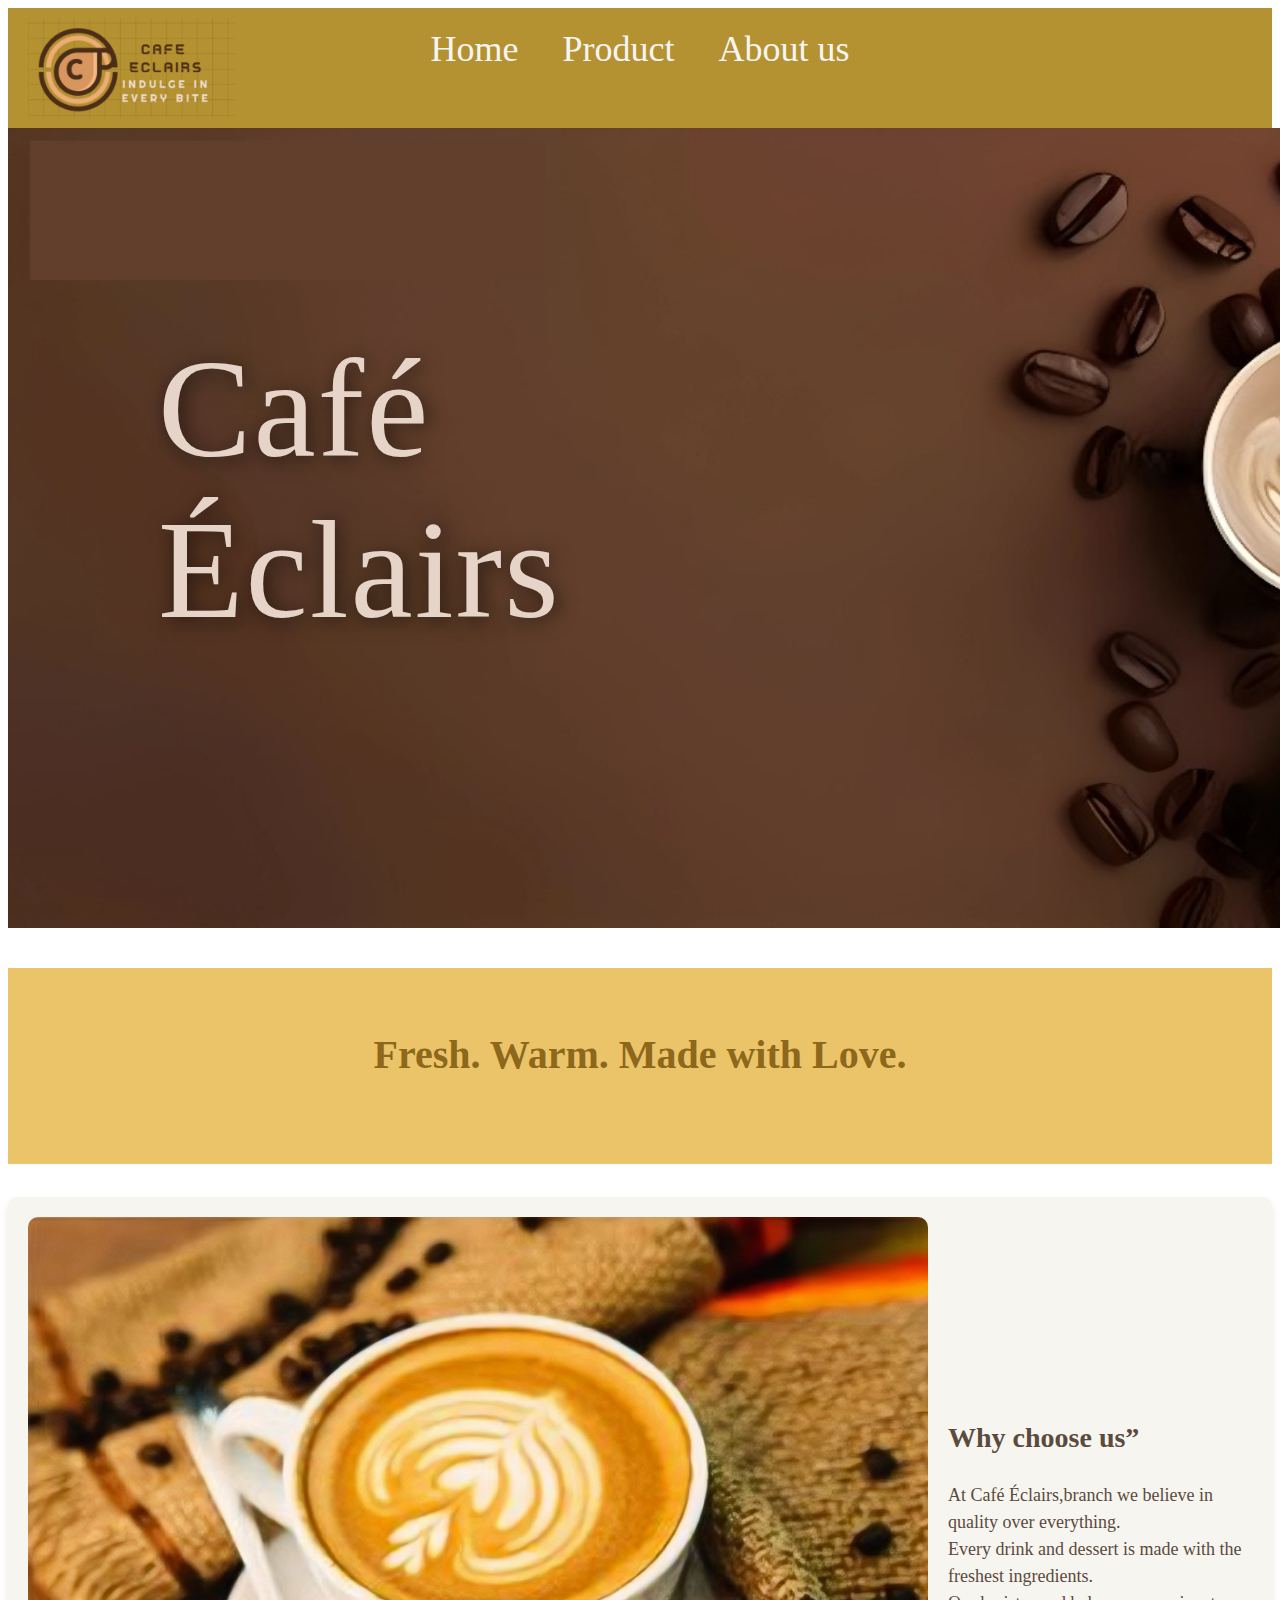
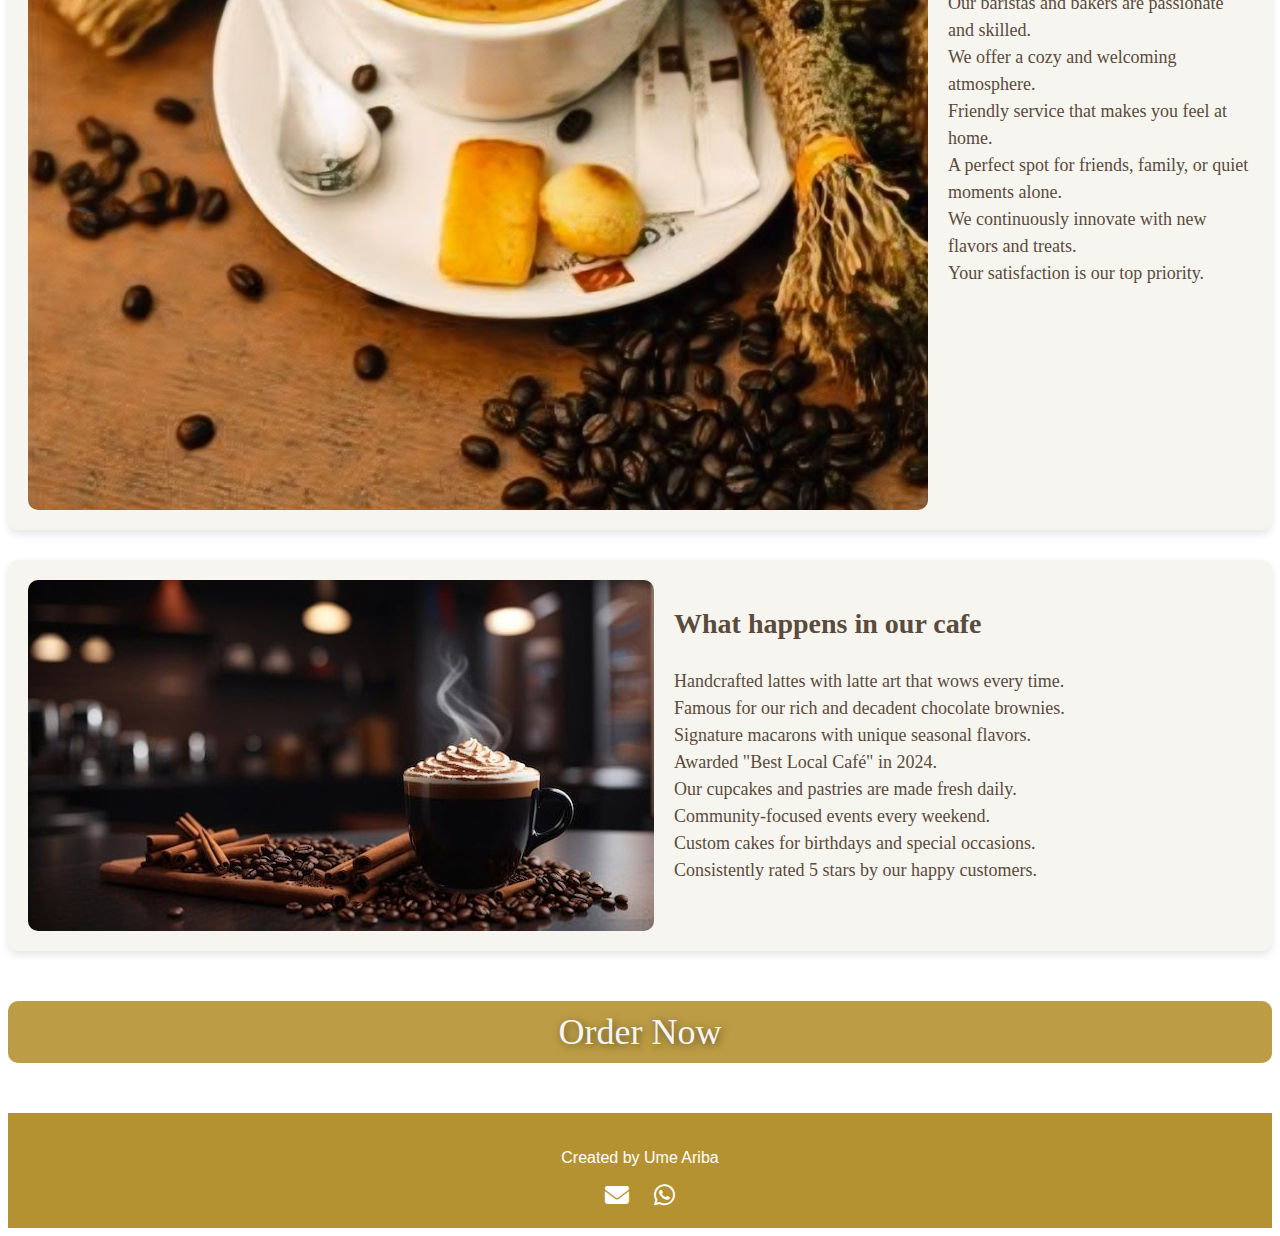
<file: Index.html>
<!DOCTYPE>
<html>
<head>
    <title>
        This is my webpage
        <link href="https://fonts.googleapis.com/css2?family=Playfair+Display:wght@600&family=Montserrat:wght@300;500&display=swap" rel="stylesheet">
        <link href="https://fonts.googleapis.com/css2?family=Allura&family=Playfair+Display:wght@600&display=swap" rel="stylesheet">
    </title><link rel="stylesheet" href="BSAI25071.css">
    <link rel="stylesheet" href="https://cdnjs.cloudflare.com/ajax/libs/font-awesome/6.4.0/css/all.min.css">

</head>
<body>
    <header>
        <nav>
   <div class="navbar">
        <a href="Index.html">Home</a>
        <a href="Products.html">Product</a>
        <a href="About us.html">About us</a>
        <div class="nav-logo">
            <img src="BSAI25071IMAGE14.png" alt="Logo">
        </div>
    </div>
</nav>


            
        <div class="container" style="text-align:center">
             <img src="BSAI25071IMAGE15.jpeg" width="1600px" height="800" >
              <div class="name";style=padding-top:200px > Café <br>Éclairs</div>
             </div>
             <div style="text-align:center; margin-top: 40px;">
               <h2 style="font-family: 'Playfair Display', serif; color: rgb(141,103,27); font-size: 40px; height: 15%; padding-top: 5%;
               background: rgb(235, 195, 104);">
                 Fresh. Warm. Made with Love.
               </h2>
             </div>
             <div class="product-item">
        <img src="BSAI25071IMAGE10.jpg" alt="Mocha">
        <div class="product-details">
            <h3>Why choose us”</h3>
            <p>
    
                
                    At Café Éclairs,branch we believe in quality over everything.<br>
                    Every drink and dessert is made with the freshest ingredients.<br>
                    Our baristas and bakers are passionate and skilled.<br>
                    We offer a cozy and welcoming atmosphere.<br>
                    Friendly service that makes you feel at home.<br>
                    A perfect spot for friends, family, or quiet moments alone.<br>
                    We continuously innovate with new flavors and treats.<br>
                    Your satisfaction is our top priority.<br>
                </p>
        </div>
    </div>

    <div class="product-item">
         <img src="BSAI25071IMAGE11.jpg"  alt="Macarons">
        <div class="product-details">
            <h3>What happens in our cafe</h3>
            <p>
                    Handcrafted lattes with latte art that wows every time.<br>
                    Famous for our rich and decadent chocolate brownies.<br>
                    Signature macarons with unique seasonal flavors.<br>
                    Awarded "Best Local Café" in 2024.<br>
                    Our cupcakes and pastries are made fresh daily.<br>
                    Community-focused events every weekend.<br>
                    Custom cakes for birthdays and special occasions.<br>
                    Consistently rated 5 stars by our happy customers.<br>
                </p>
              
            </div>
            </div>
            <div class="product-link">
                  <a href="Products.html">Order Now</a>

                 </div>
            </header>

        <footer>
            <p>Created by Ume Ariba</p>
            <div class="social-icons">
                <a href="mailto:datapulse26@gmail.com" target="_blank"><i class="fas fa-envelope"></i></a>
                <a href="https://wa.me/923080009369" <i class="fab fa-whatsapp"></i></a>
            </div>
        </footer>

        </nav>
   
</header>
</body>

</html>
</file>
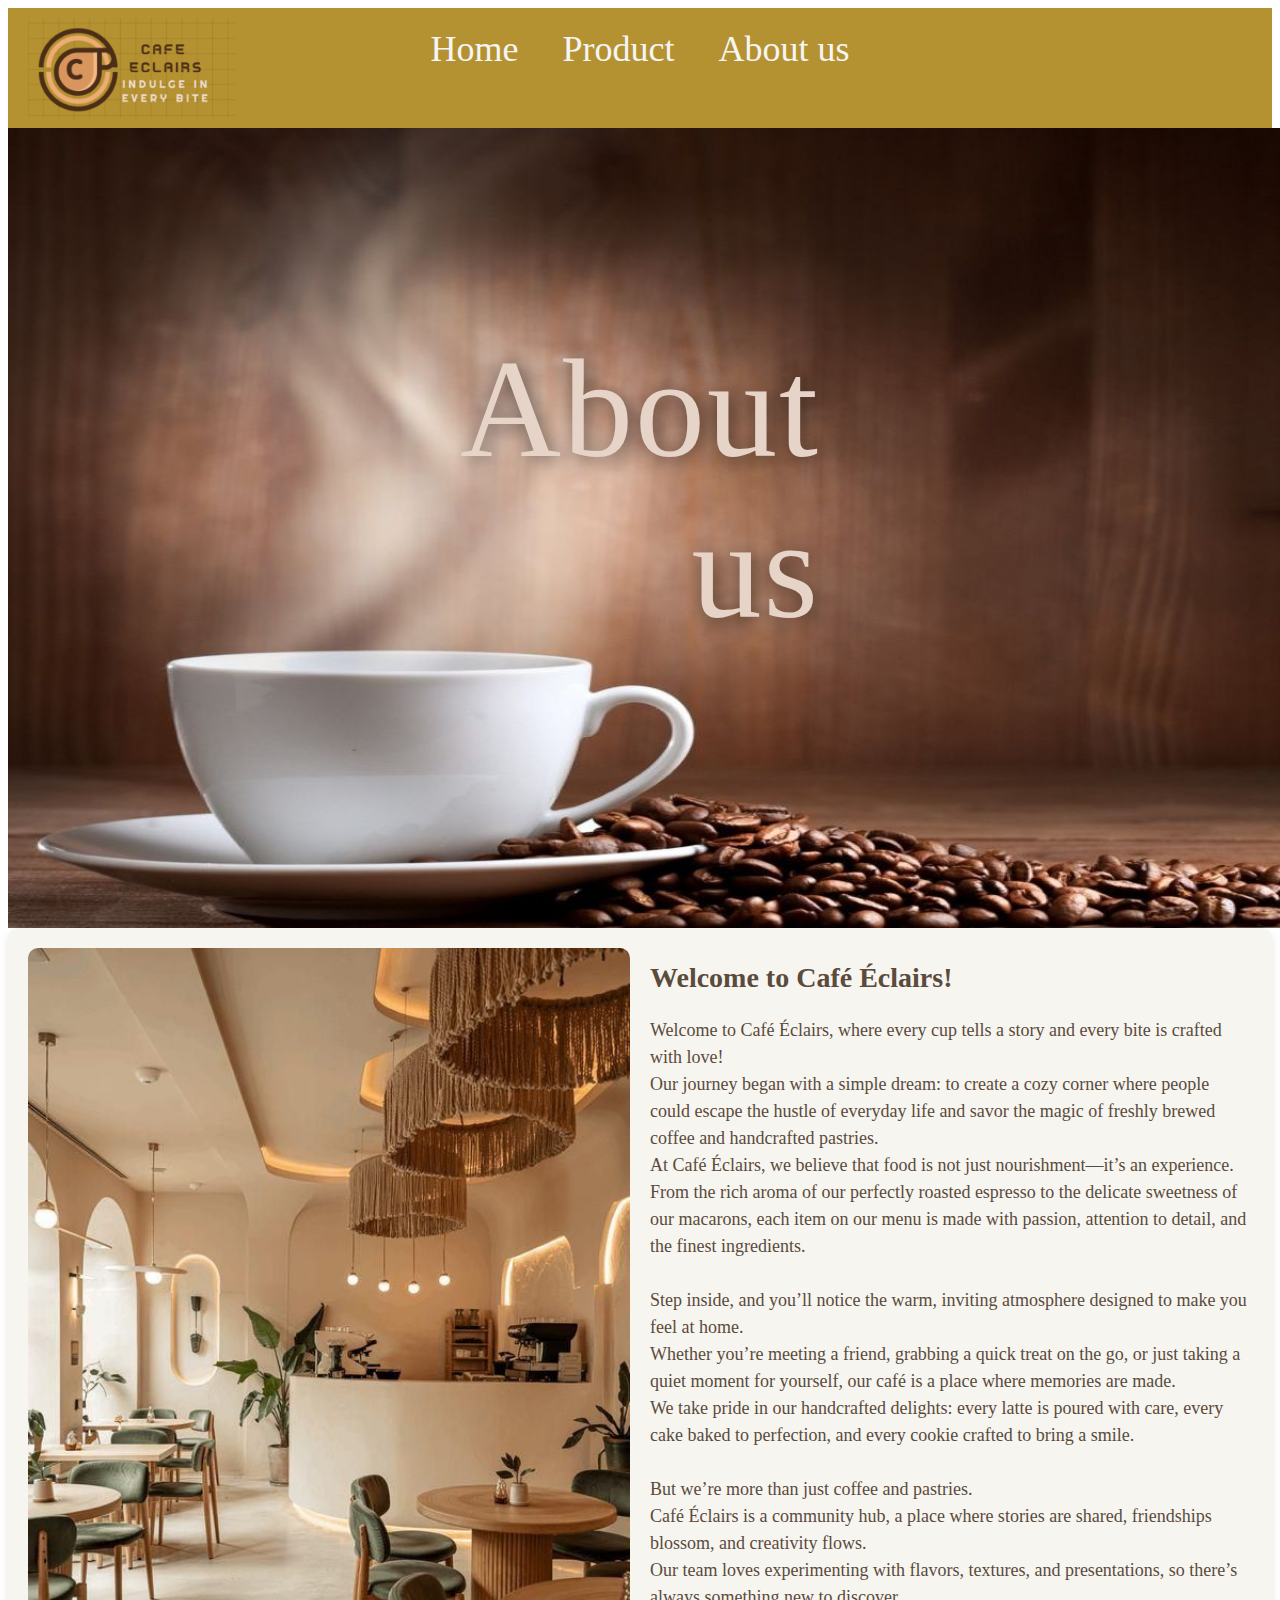
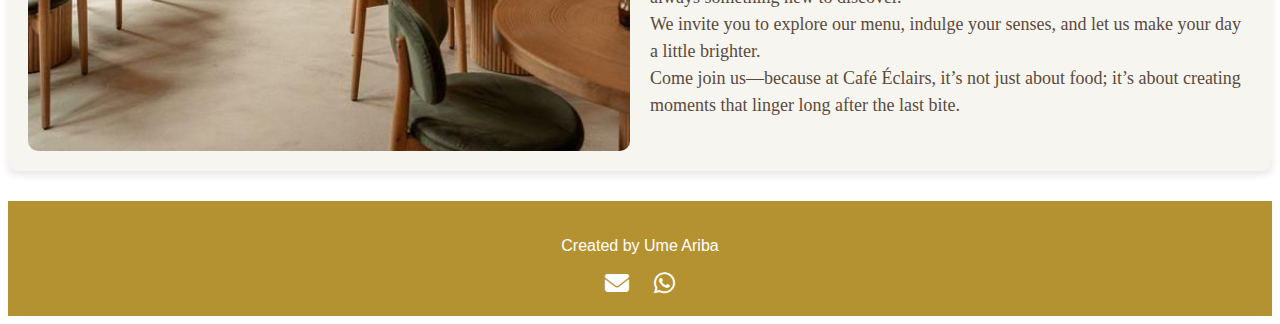
<file: About us.html>
<!DOCTYPE >
<html>
<head>
    <title>
        This is my webpage
    </title><link rel="stylesheet" href="BSAI25071.css">
    <link rel="stylesheet" href="https://cdnjs.cloudflare.com/ajax/libs/font-awesome/6.4.0/css/all.min.css">

</head>
<body>
    <header>
       <nav>
    <div class="navbar">
        <a href="Index.html">Home</a>
        <a href="Products.html">Product</a>
        <a href="About us.html">About us</a>
        <div class="nav-logo">
           <img src="BSAI25071IMAGE14.png" alt="Logo">
        </div>
    </div>
</nav>


             <div class="container" >
             <img src="BSAI25071IMAGE1.jpg" width="1800" height="800" >
            <div class="nameabout";padding-top="200px"; > About<br>us</div>
             </div>



             <div class="about-item">
              <img src="BSAI25071IMAGE3.jpg" alt="Mocha">
             <div class="about-details">
            <h2>    Welcome to Café Éclairs!</h2>
            <p>
                Welcome to Café Éclairs, where every cup tells a story and every bite is crafted with love!<br>
Our journey began with a simple dream: to create a cozy corner where people could escape the hustle of everyday life and savor the magic of freshly brewed coffee and handcrafted pastries.<br>
At Café Éclairs, we believe that food is not just nourishment—it’s an experience.<br>
From the rich aroma of our perfectly roasted espresso to the delicate sweetness of our macarons, each item on our menu is made with passion, attention to detail, and the finest ingredients.<br><br>

Step inside, and you’ll notice the warm, inviting atmosphere designed to make you feel at home.<br>
Whether you’re meeting a friend, grabbing a quick treat on the go, or just taking a quiet moment for yourself, our café is a place where memories are made.<br>
We take pride in our handcrafted delights: every latte is poured with care, every cake baked to perfection, and every cookie crafted to bring a smile.<br><br>

But we’re more than just coffee and pastries.<br>
Café Éclairs is a community hub, a place where stories are shared, friendships blossom, and creativity flows.<br>
Our team loves experimenting with flavors, textures, and presentations, so there’s always something new to discover.<br>
We invite you to explore our menu, indulge your senses, and let us make your day a little brighter.<br>
Come join us—because at Café Éclairs, it’s not just about food; it’s about creating moments that linger long after the last bite.<br></p>
        
          </div>   
        </nav>
    </header>
    </body>
       <footer>
            <p>Created by Ume Ariba</p>
            <div class="social-icons">
                <a href="mailto:datapulse26@gmail.com" target="_blank"><i class="fas fa-envelope"></i></a>
                <a href="https://wa.me/923080009369" <i class="fab fa-whatsapp"></i></a>
            </div>
        </footer>


</html>
</file>
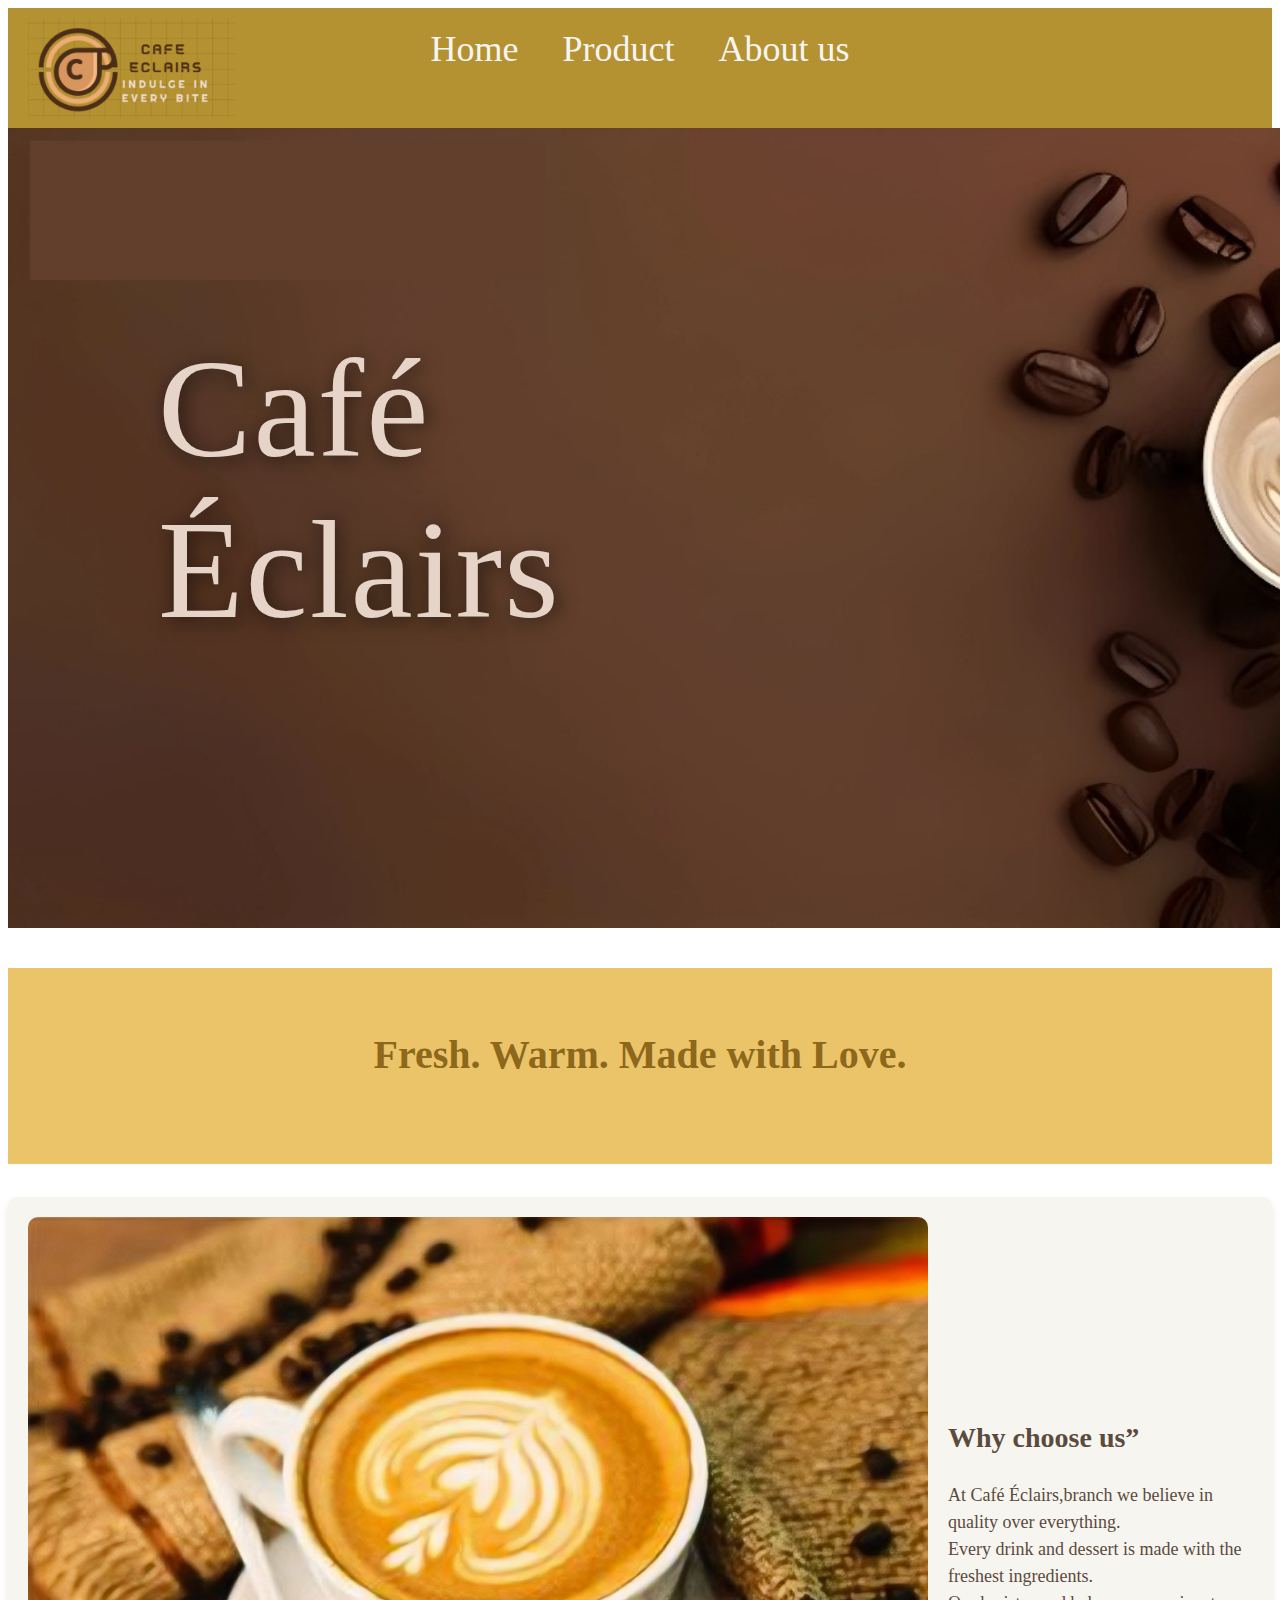
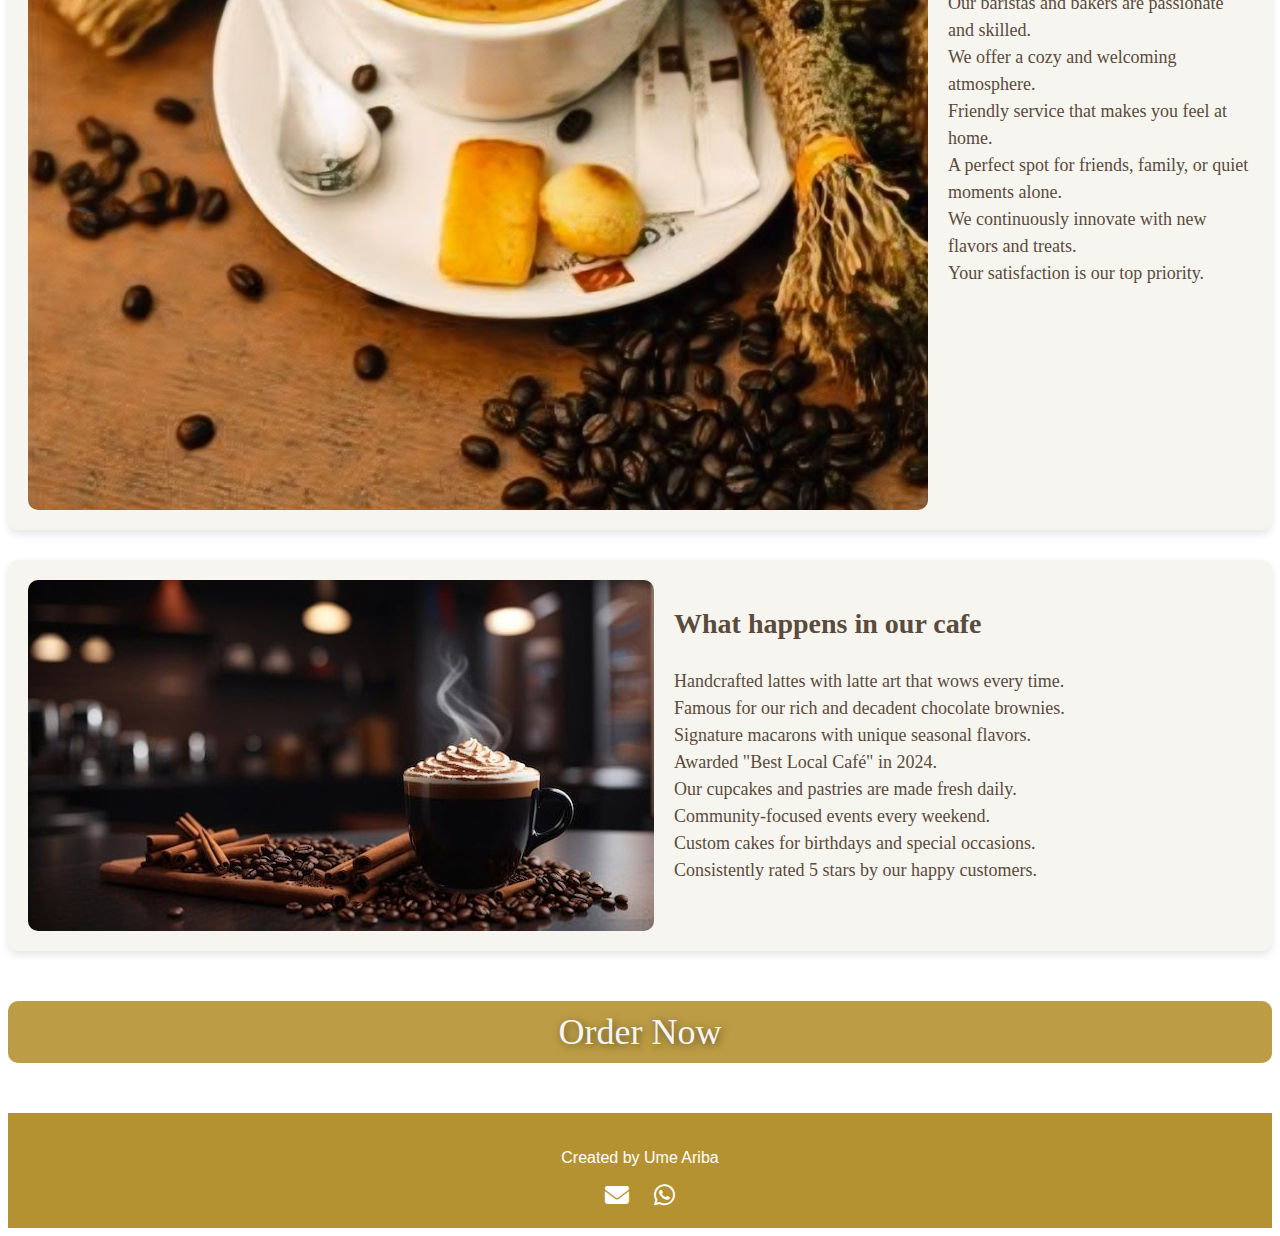
<file: Home.html>
<!DOCTYPE>
<html>
<head>
    <title>
        This is my webpage
        <link href="https://fonts.googleapis.com/css2?family=Playfair+Display:wght@600&family=Montserrat:wght@300;500&display=swap" rel="stylesheet">
        <link href="https://fonts.googleapis.com/css2?family=Allura&family=Playfair+Display:wght@600&display=swap" rel="stylesheet">
    </title><link rel="stylesheet" href="BSAI25071.css">
    <link rel="stylesheet" href="https://cdnjs.cloudflare.com/ajax/libs/font-awesome/6.4.0/css/all.min.css">

</head>
<body>
    <header>
        <nav>
   <div class="navbar">
        <a href="Home.html">Home</a>
        <a href="Products.html">Product</a>
        <a href="About us.html">About us</a>
        <div class="nav-logo">
            <img src="BSAI25071IMAGE14.png" alt="Logo">
        </div>
    </div>
</nav>


            
        <div class="container" style="text-align:center">
             <img src="BSAI25071IMAGE15.jpeg" width="1600px" height="800" >
              <div class="name";style=padding-top:200px > Café <br>Éclairs</div>
             </div>
             <div style="text-align:center; margin-top: 40px;">
               <h2 style="font-family: 'Playfair Display', serif; color: rgb(141,103,27); font-size: 40px; height: 15%; padding-top: 5%;
               background: rgb(235, 195, 104);">
                 Fresh. Warm. Made with Love.
               </h2>
             </div>
             <div class="product-item">
        <img src="BSAI25071IMAGE10.jpg" alt="Mocha">
        <div class="product-details">
            <h3>Why choose us”</h3>
            <p>
    
                
                    At Café Éclairs,branch we believe in quality over everything.<br>
                    Every drink and dessert is made with the freshest ingredients.<br>
                    Our baristas and bakers are passionate and skilled.<br>
                    We offer a cozy and welcoming atmosphere.<br>
                    Friendly service that makes you feel at home.<br>
                    A perfect spot for friends, family, or quiet moments alone.<br>
                    We continuously innovate with new flavors and treats.<br>
                    Your satisfaction is our top priority.<br>
                </p>
        </div>
    </div>

    <div class="product-item">
         <img src="BSAI25071IMAGE11.jpg"  alt="Macarons">
        <div class="product-details">
            <h3>What happens in our cafe</h3>
            <p>
                    Handcrafted lattes with latte art that wows every time.<br>
                    Famous for our rich and decadent chocolate brownies.<br>
                    Signature macarons with unique seasonal flavors.<br>
                    Awarded "Best Local Café" in 2024.<br>
                    Our cupcakes and pastries are made fresh daily.<br>
                    Community-focused events every weekend.<br>
                    Custom cakes for birthdays and special occasions.<br>
                    Consistently rated 5 stars by our happy customers.<br>
                </p>
              
            </div>
            </div>
            <div class="product-link">
                  <a href="Products.html">Order Now</a>

                 </div>
            </header>

        <footer>
            <p>Created by Ume Ariba</p>
            <div class="social-icons">
                <a href="mailto:datapulse26@gmail.com" target="_blank"><i class="fas fa-envelope"></i></a>
                <a href="https://wa.me/923080009369" <i class="fab fa-whatsapp"></i></a>
            </div>
        </footer>

        </nav>
   
</header>
</body>

</html>
</file>
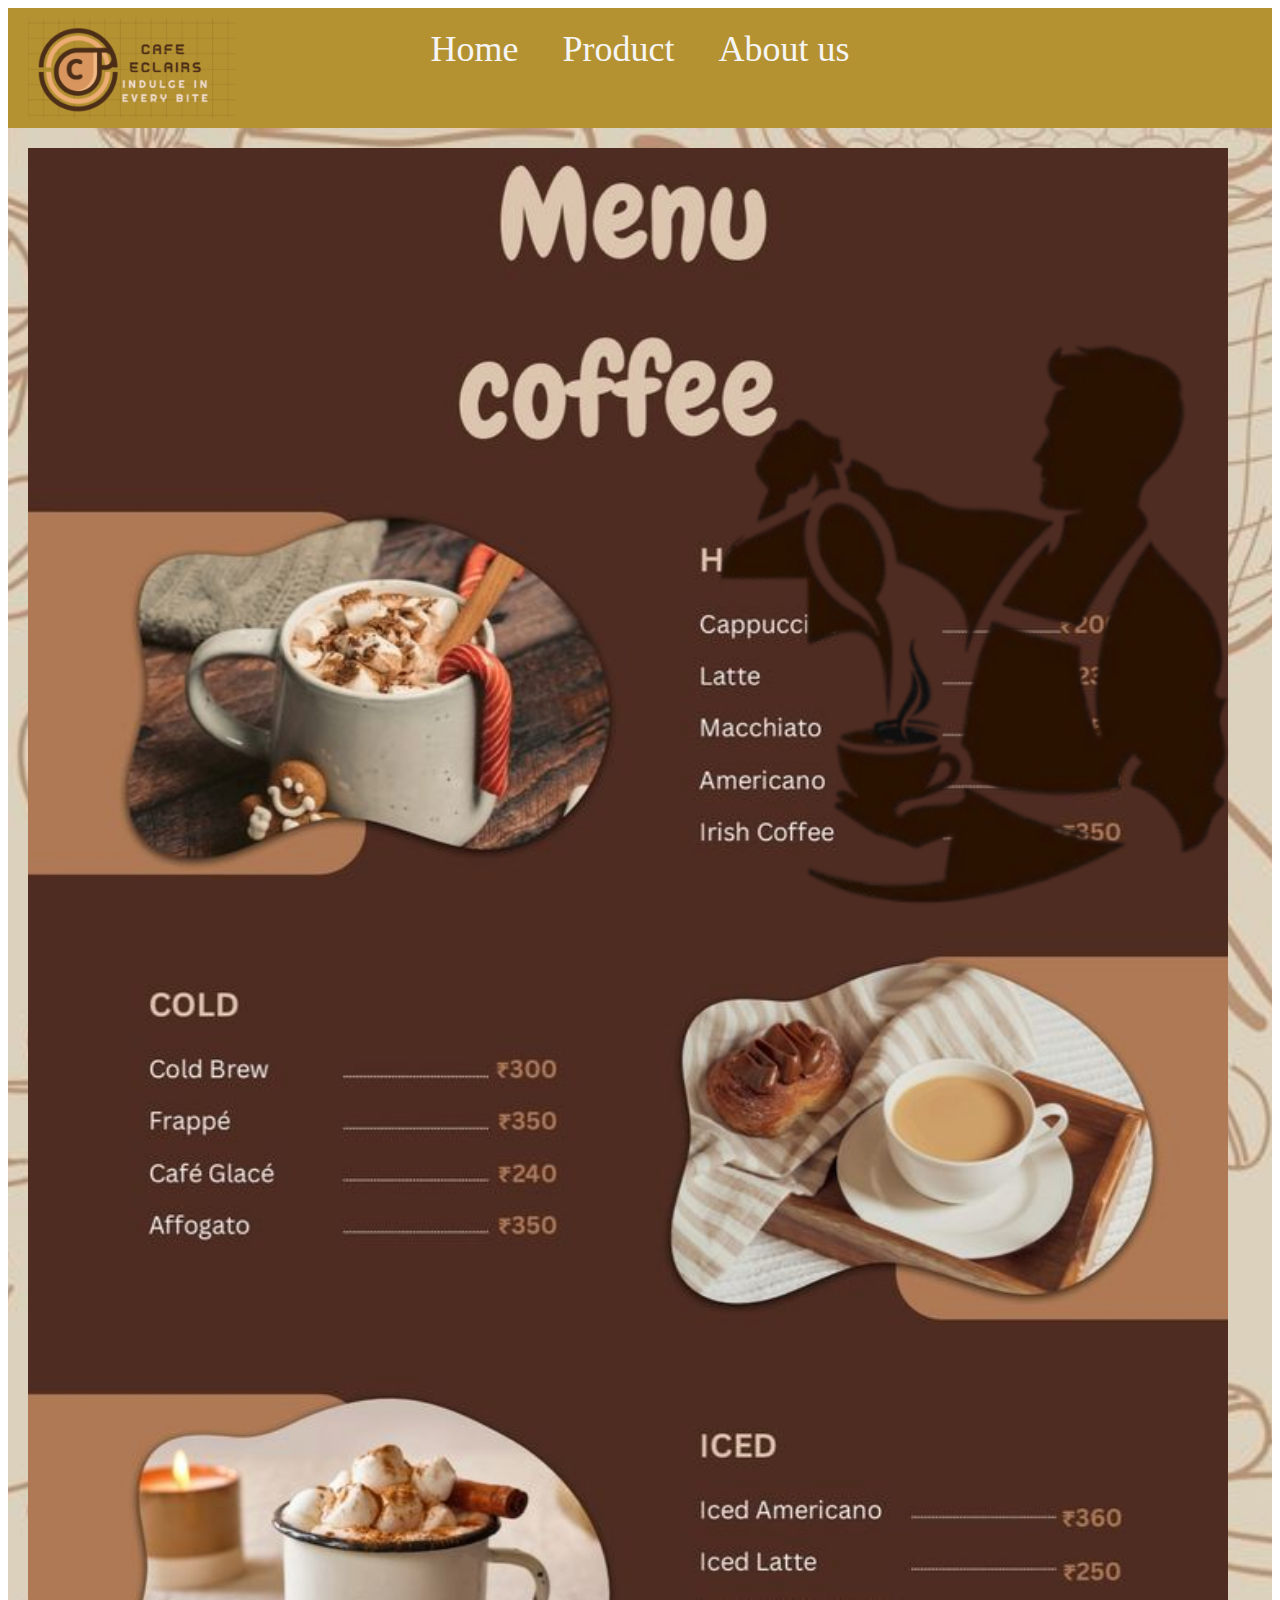
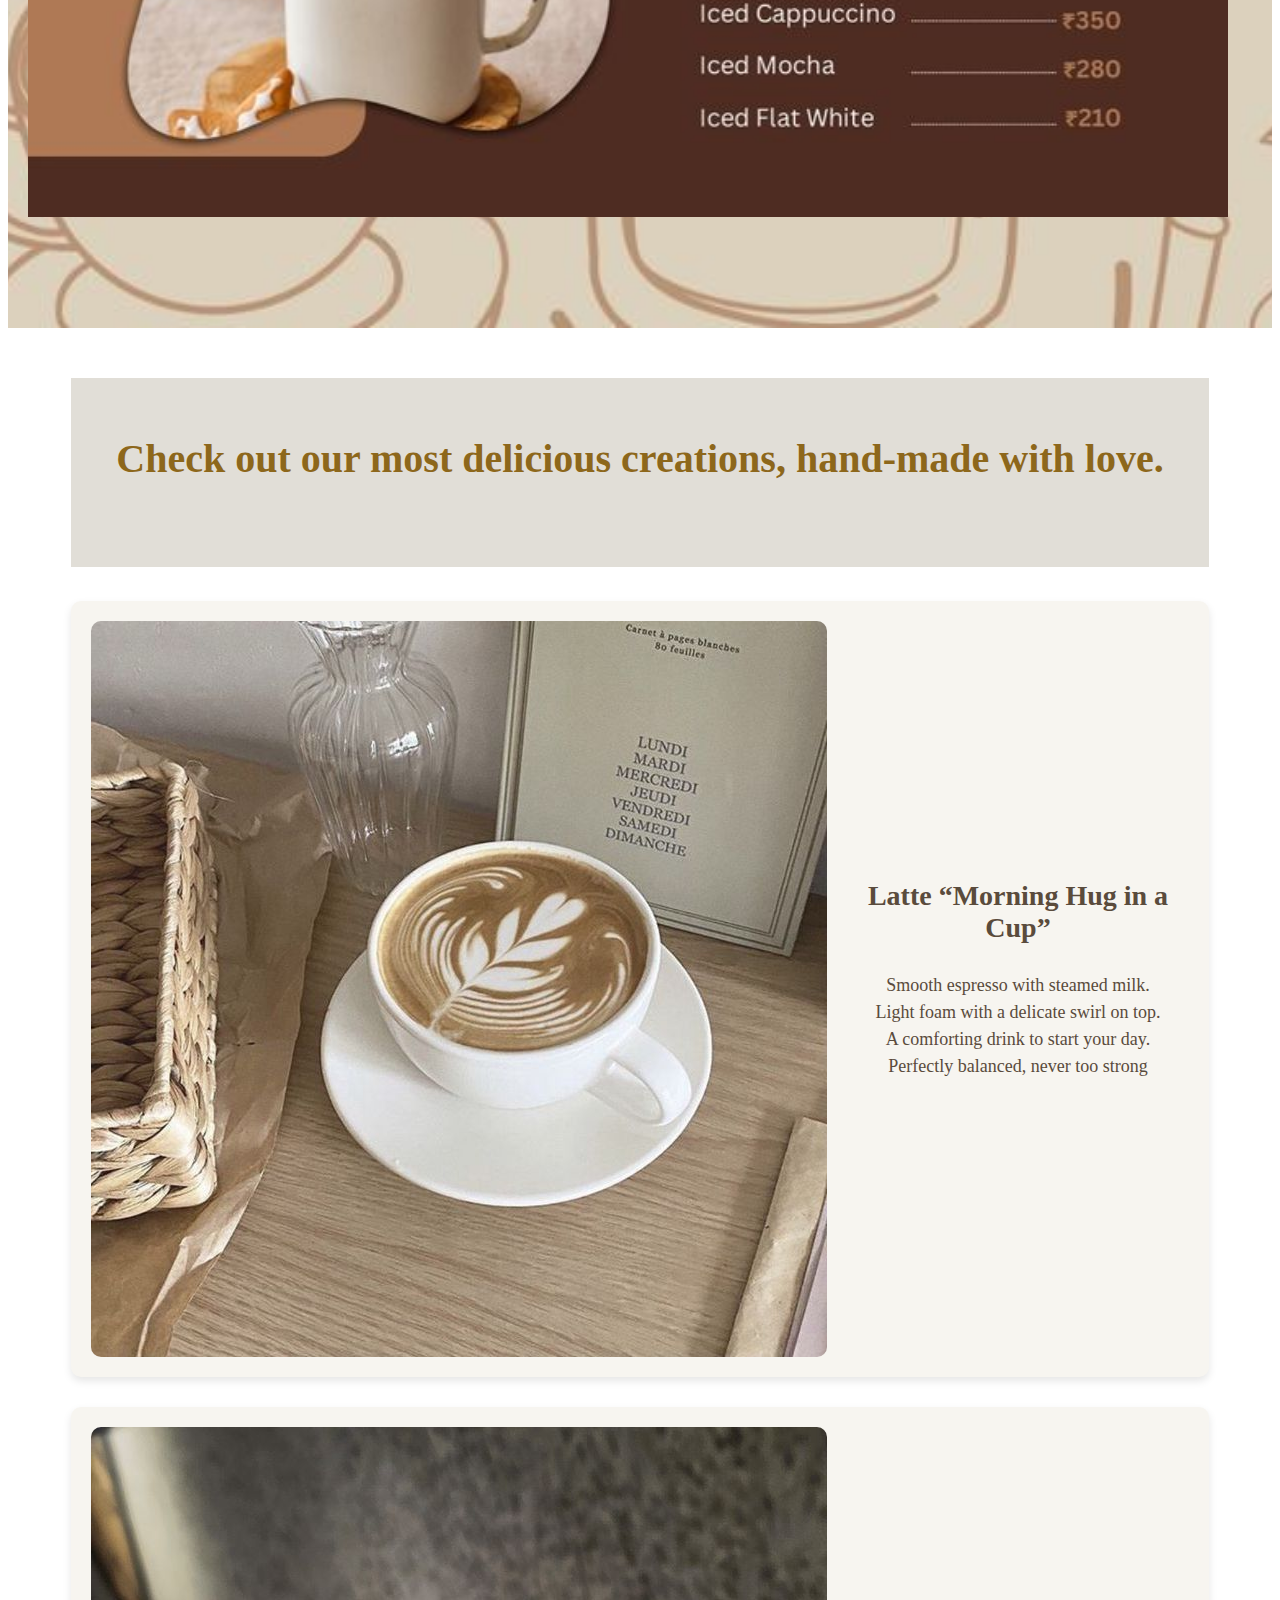
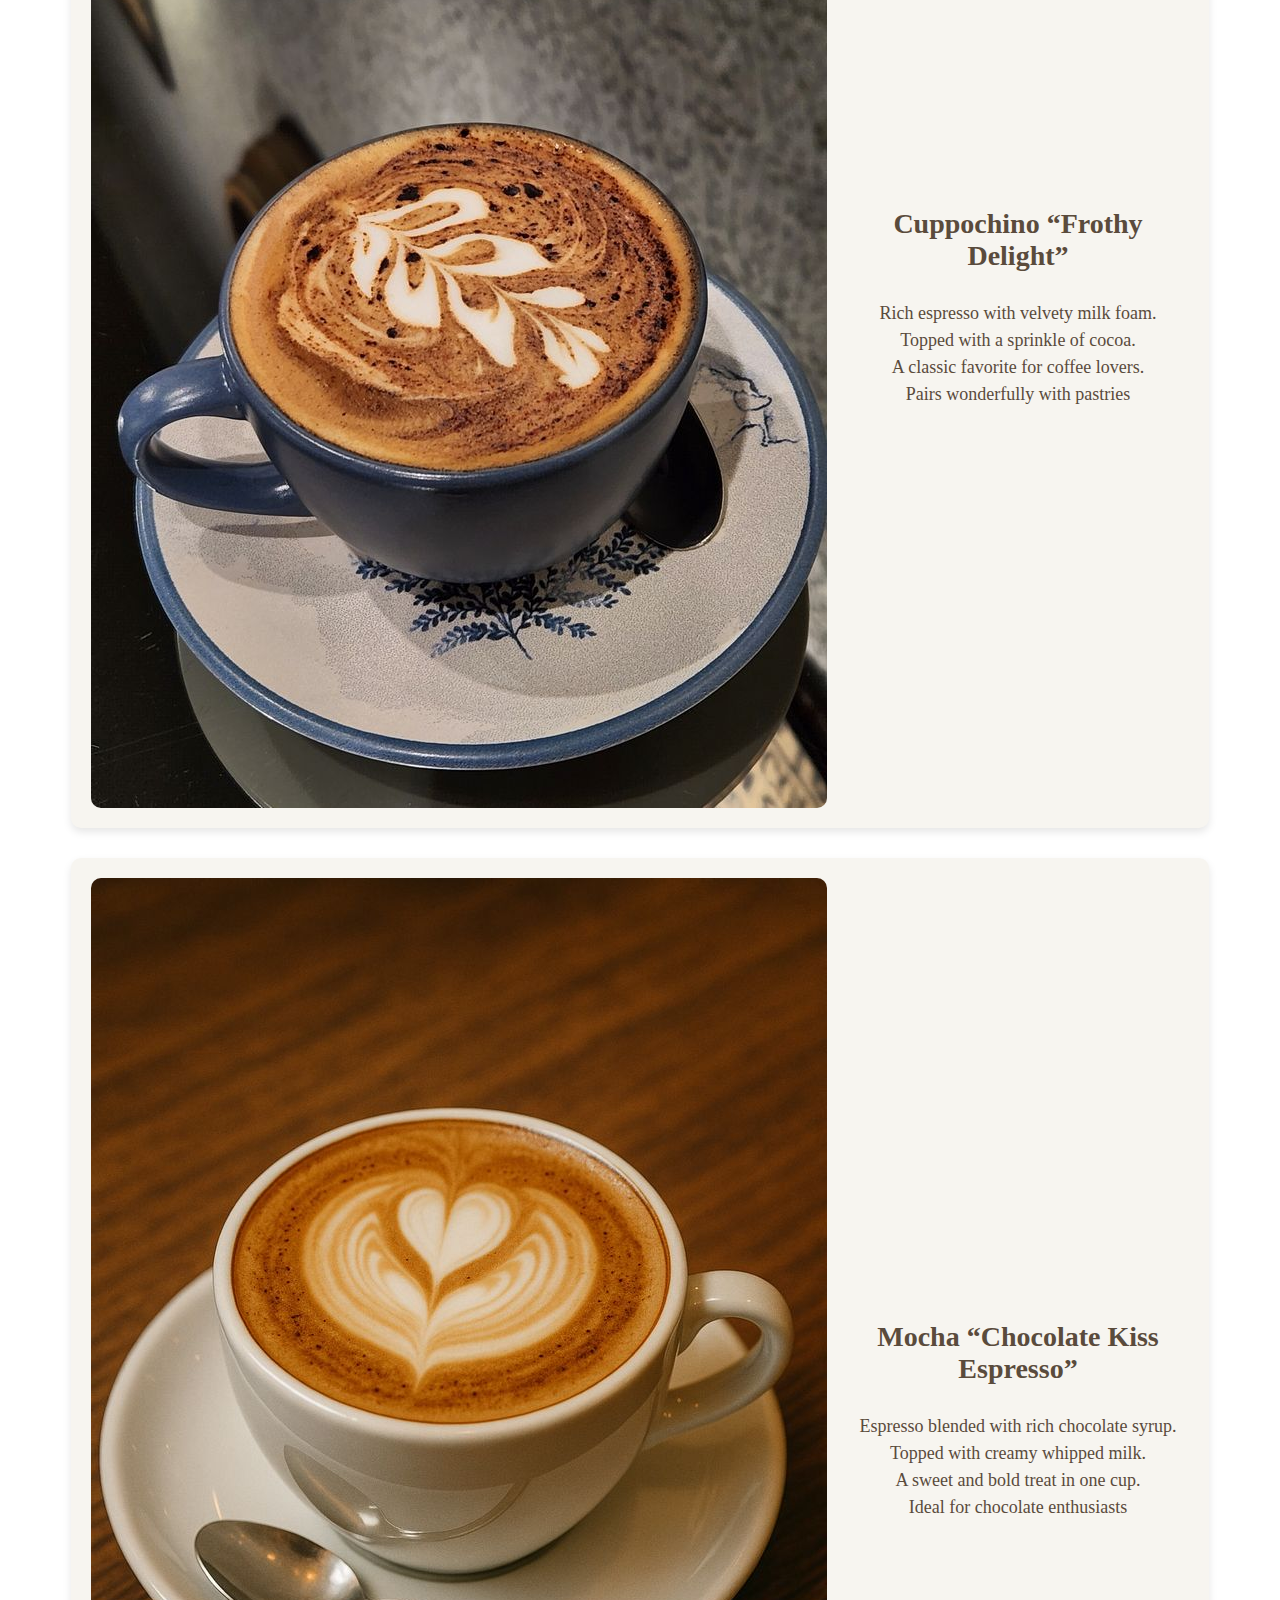
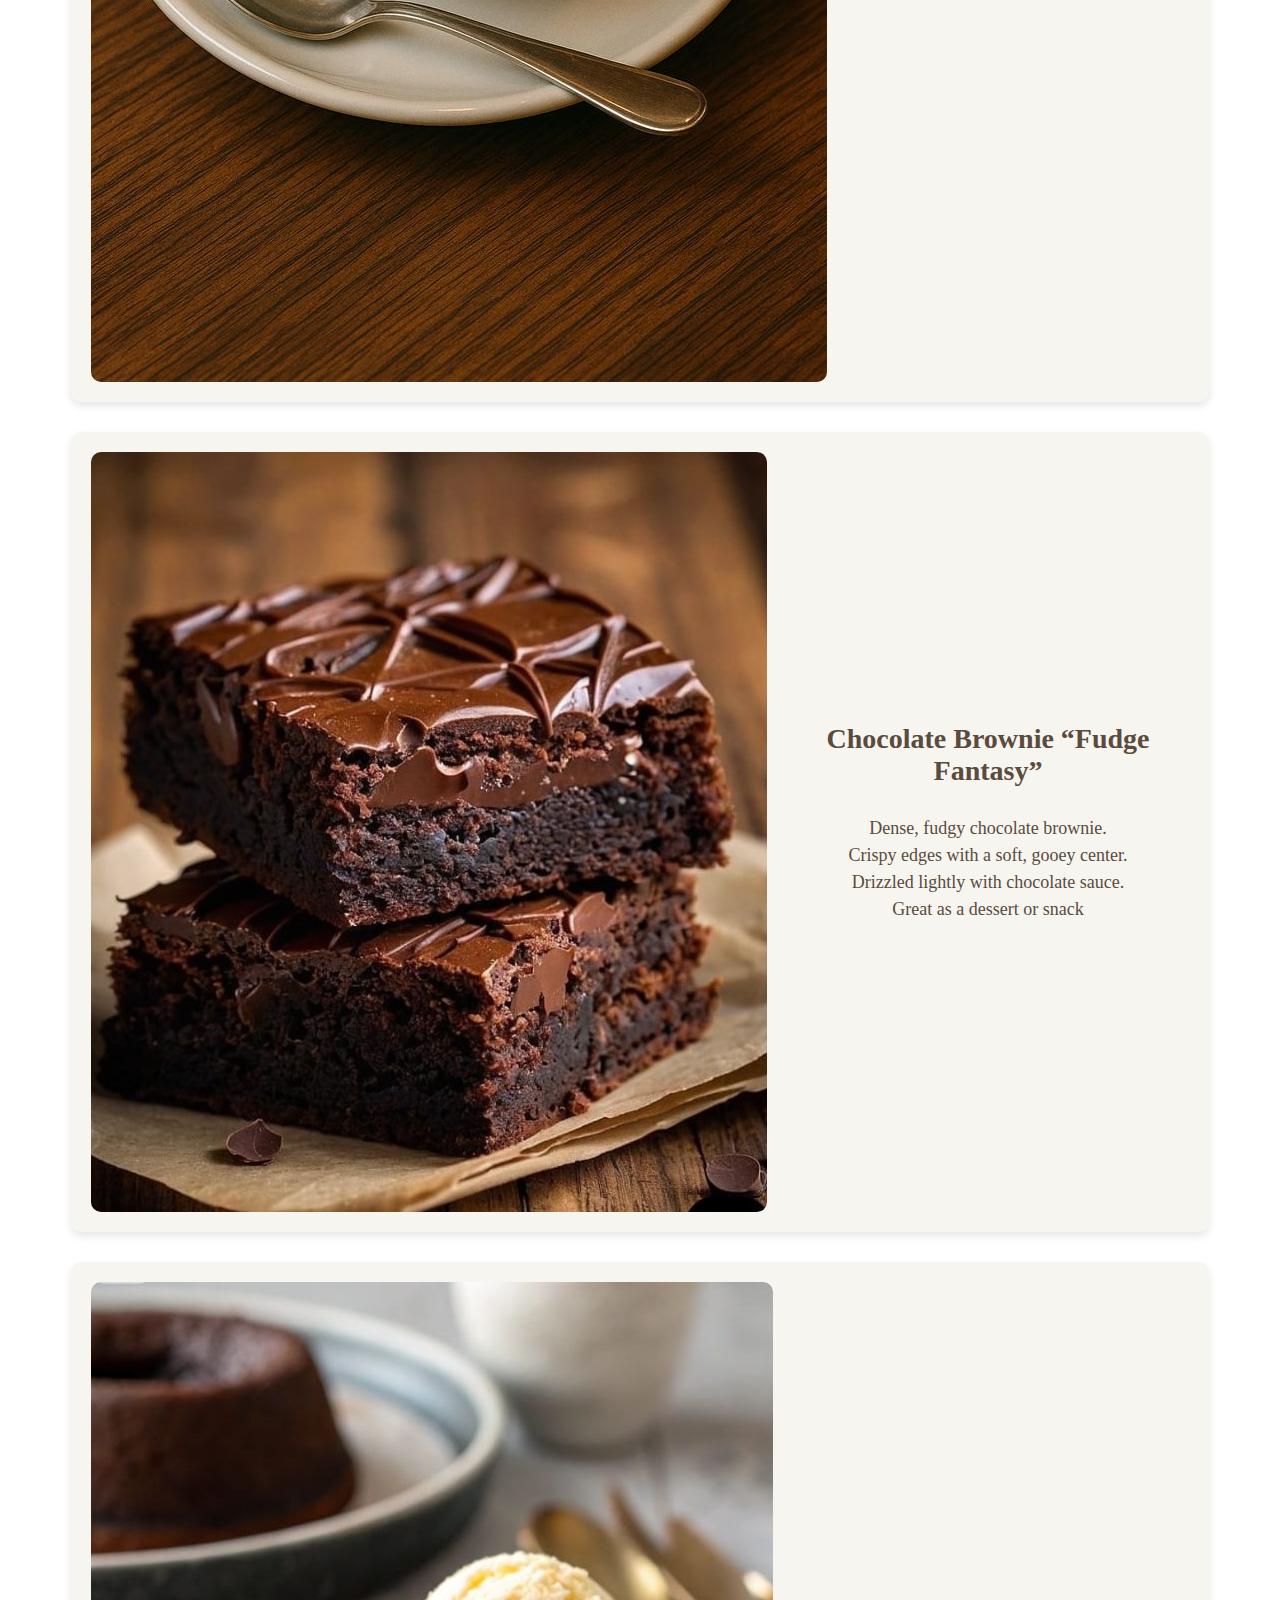
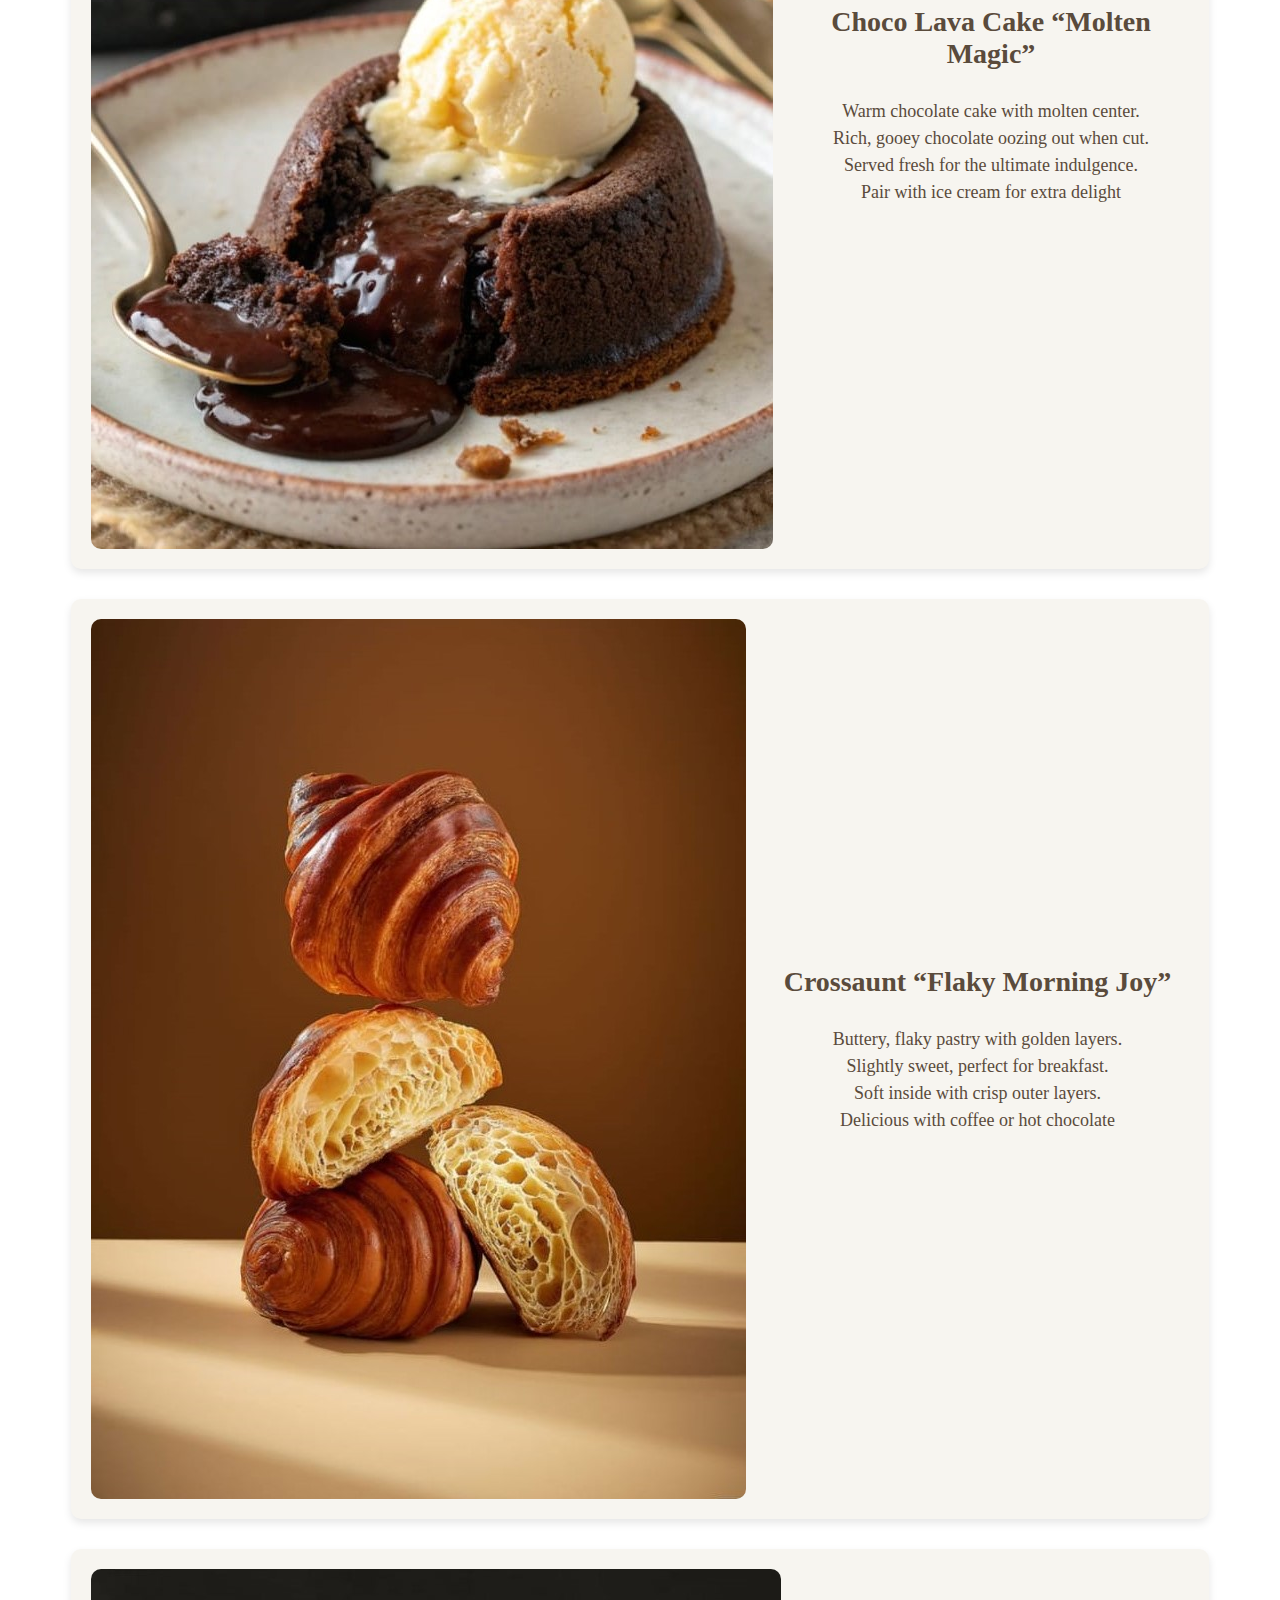
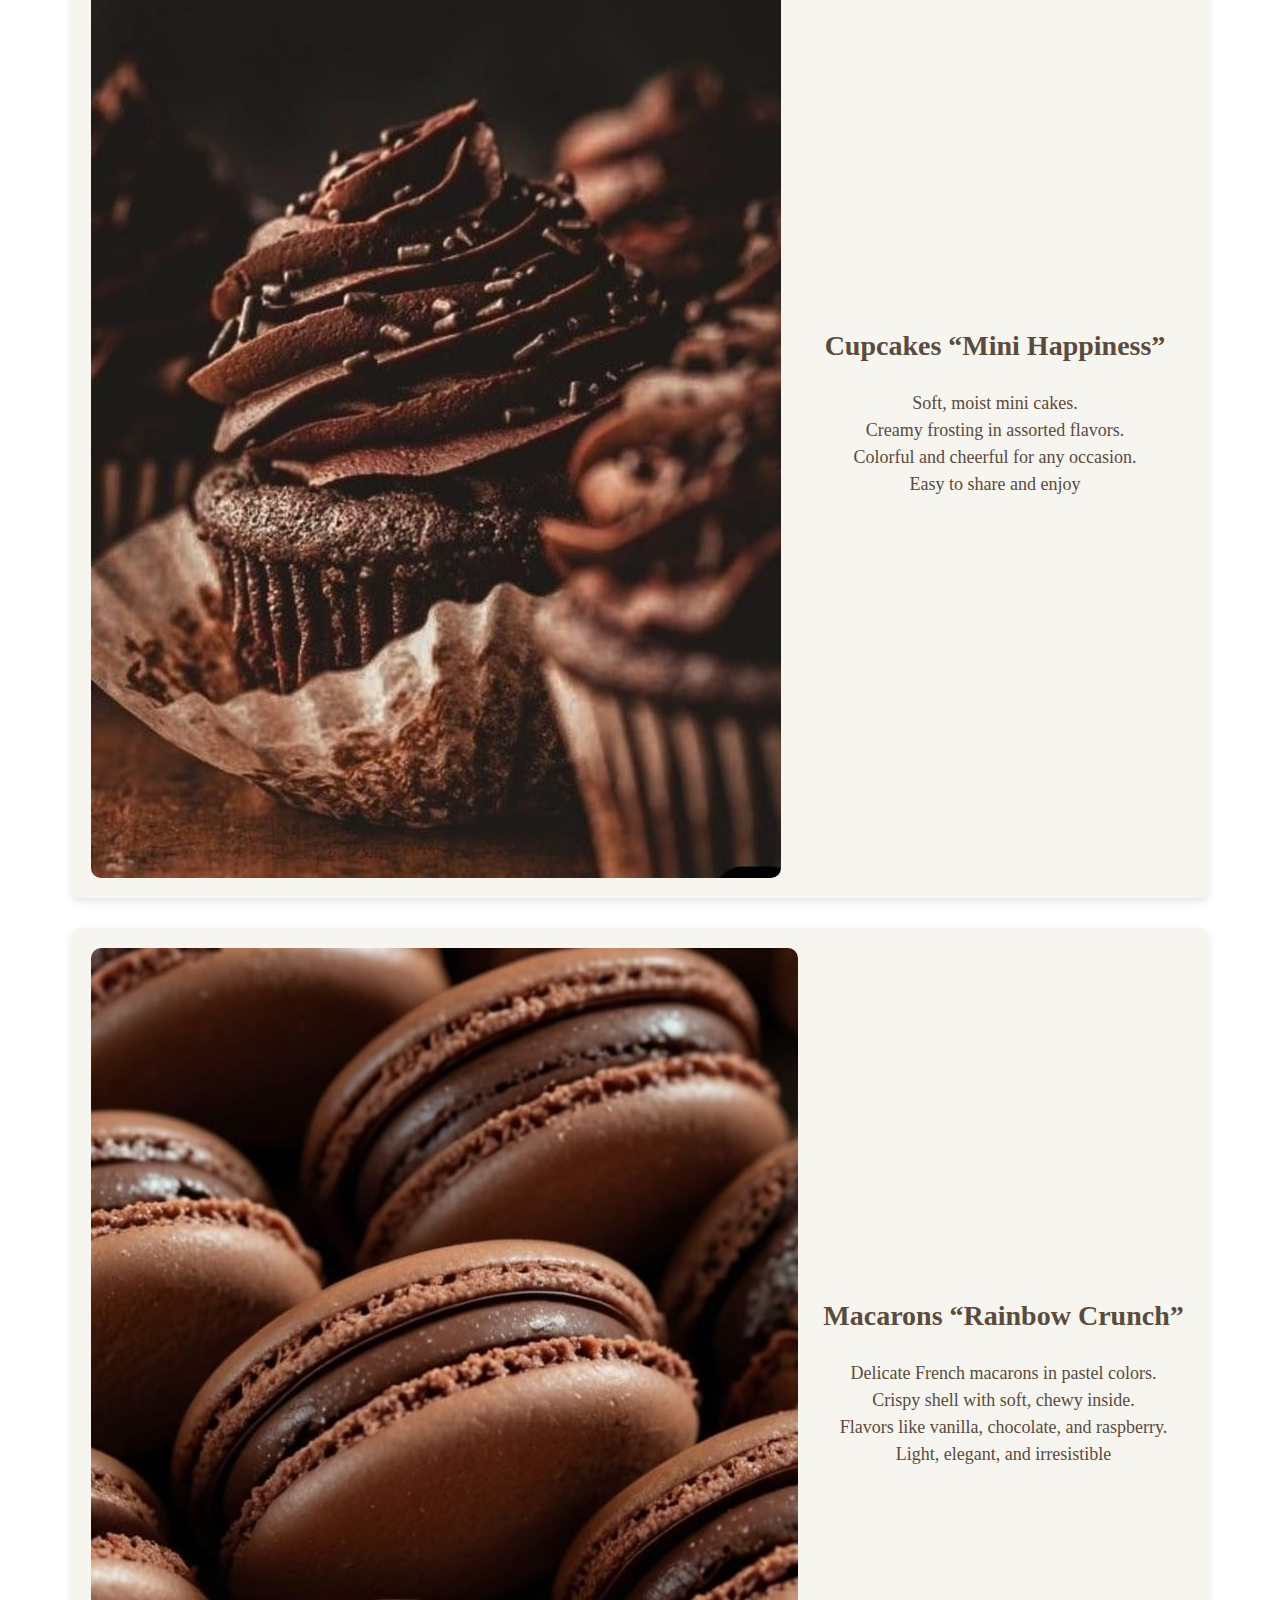
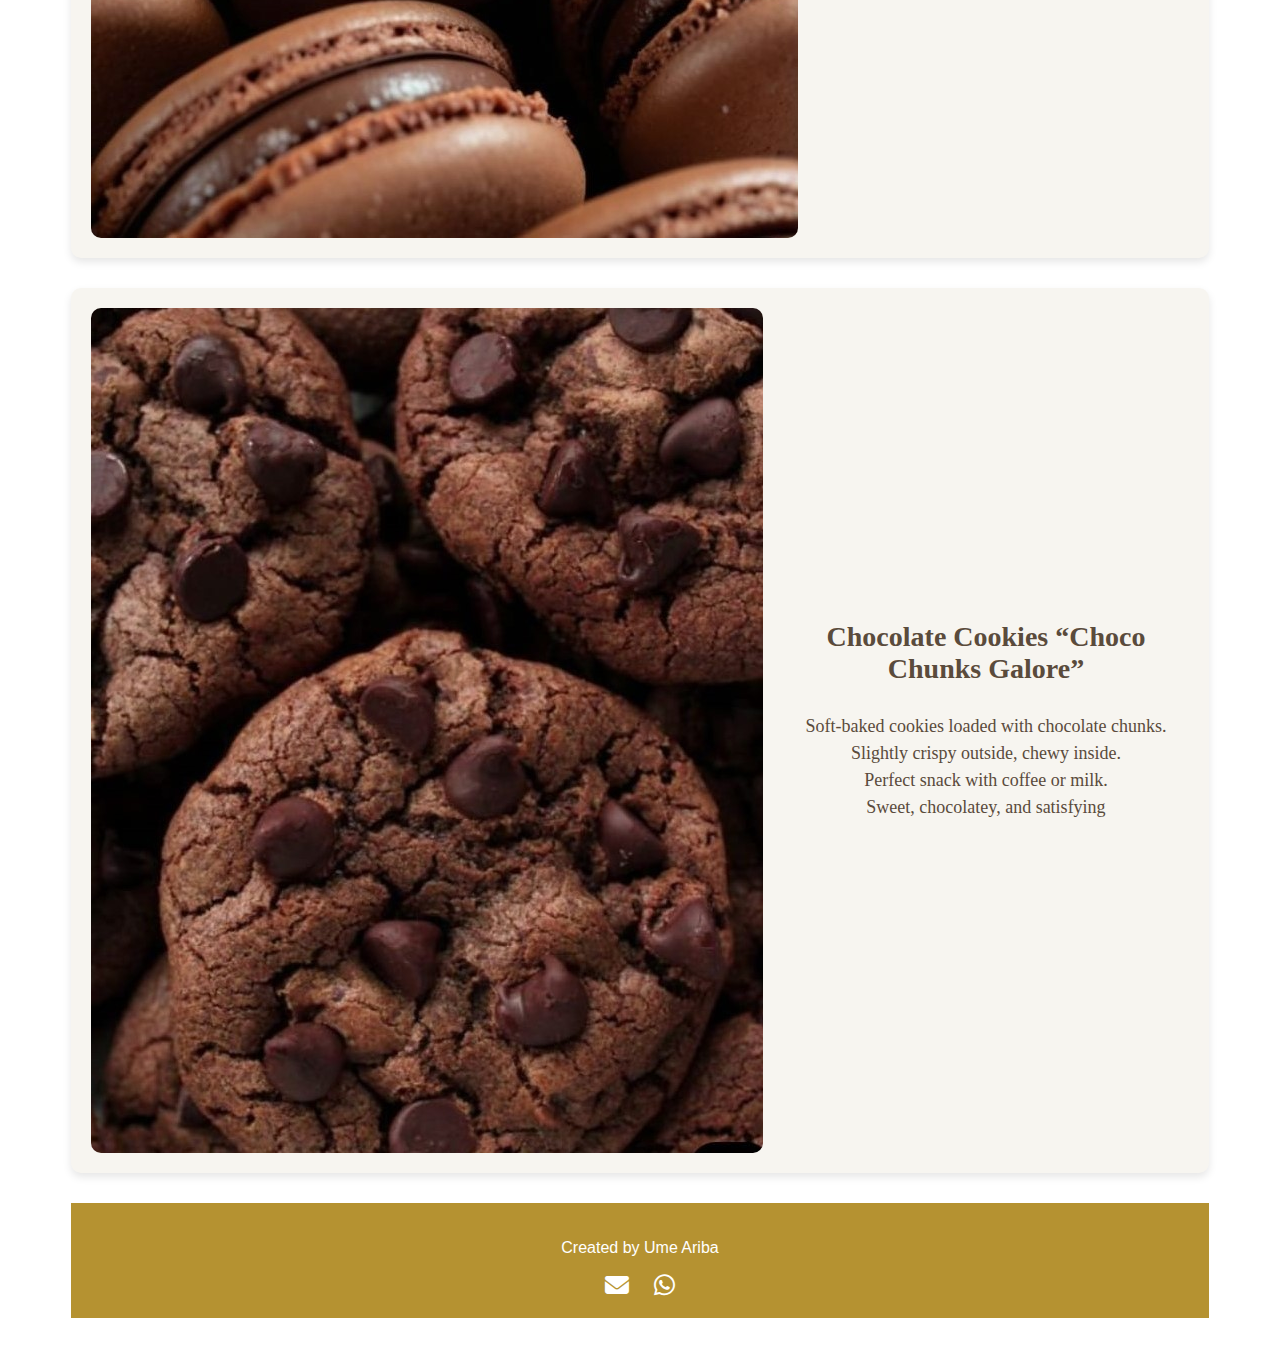
<file: Products.html>
<!DOCTYPE >
<html>
<head>
    <title>
        This is my webpage
    </title><link rel="stylesheet" href="BSAI25071.css">
    <link rel="stylesheet" href="https://cdnjs.cloudflare.com/ajax/libs/font-awesome/6.4.0/css/all.min.css">

</head>
<body>
    <header>
      <nav>
    <div class="navbar">
        <a href="Index.html">Home</a>
        <a href="Products.html">Product</a>
        <a href="About us.html">About us</a>
        <div class="nav-logo">
            <img src="BSAI25071IMAGE14.png" alt="Logo">
        </div>
    </div>
    
</nav>


</nav>
  
            <div class="random">
            <img src="BSAI25071IMAGE18.jpg" alt="Background" class="bg-img">
            <img src="BSAI25071IMAGE0.jpg" alt="Menu" class="menu-img">
            <img src="BSAI25071IMAGE2.png" alt="Logo" class="logo-img">
             </div>
             <div class="product-container">
                <div style="text-align:center; margin-top: 40px;">
               <h2 style="font-family: 'Playfair Display', serif; color: rgb(141,103,27); font-size: 40px; height: 15%; padding-top: 5%;
               background: rgb(225, 222, 215);">
                Check out our most delicious creations, hand-made with love.
               </h2>

    <div class="product-item">
        <img src="BSAI25071IMAGE12.jpg" alt="Latte">
        <div class="product-details">
            <h3>Latte “Morning Hug in a Cup”</h3>
            <p>Smooth espresso with steamed milk.<br>
                Light foam with a delicate swirl on top.<br>
                A comforting drink to start your day.<br>
                Perfectly balanced, never too strong</p>
        </div>
    </div>

    <div class="product-item">
        <img src="BSAI25071IMAGE16.jpg" alt="Cuppochino">
        <div class="product-details">
            <h3>Cuppochino “Frothy Delight”</h3>
            <p>

Rich espresso with velvety milk foam.<br>

Topped with a sprinkle of cocoa.<br>

A classic favorite for coffee lovers.<br>

Pairs wonderfully with pastries</p>
        </div>
    </div>

    <div class="product-item">
        <img src="BSAI25071IMAGE9.jpg" alt="Mocha">
        <div class="product-details">
            <h3>Mocha “Chocolate Kiss Espresso”</h3>
            <p>

Espresso blended with rich chocolate syrup.<br>

Topped with creamy whipped milk.<br>

A sweet and bold treat in one cup.<br>

Ideal for chocolate enthusiasts</p>
        </div>
    </div>

    <div class="product-item">
        <img src="BSAI25071IMAGE5.jpg" alt="Chocolate Brownie">
        <div class="product-details">
            <h3>Chocolate Brownie  “Fudge Fantasy”</h3>
            <p>

Dense, fudgy chocolate brownie.<br>

Crispy edges with a soft, gooey center.<br>

Drizzled lightly with chocolate sauce.<br>

Great as a dessert or snack</p>
        </div>
    </div>

    <div class="product-item">
        <img src="BSAI25071IMAGE4.jpg" alt="Choco Lava Cake">
        <div class="product-details">
            <h3>Choco Lava Cake “Molten Magic”</h3>
            <p>

Warm chocolate cake with molten center.<br>

Rich, gooey chocolate oozing out when cut.<br>

Served fresh for the ultimate indulgence.<br>

Pair with ice cream for extra delight</p>
        </div>
    </div>

    <div class="product-item">
        <img src="BSAI25071IMAGE7.jpg" alt="Crossaunt">
        <div class="product-details">
            <h3>Crossaunt “Flaky Morning Joy”</h3>
            <p>

Buttery, flaky pastry with golden layers.<br>

Slightly sweet, perfect for breakfast.<br>

Soft inside with crisp outer layers.<br>

Delicious with coffee or hot chocolate</p>
        </div>
    </div>

    <div class="product-item">
        <img src="BSAI25071IMAGE8.jpg" alt="Cupcakes">
        <div class="product-details">
            <h3>Cupcakes “Mini Happiness”</h3>
            <p>

Soft, moist mini cakes.<br>

Creamy frosting in assorted flavors.<br>

Colorful and cheerful for any occasion.<br>

Easy to share and enjoy</p>
        </div>
    </div>

    <div class="product-item">
        <img src="BSAI25071IMAGE17.jpg" alt="Macarons">
        <div class="product-details">
            <h3>Macarons “Rainbow Crunch”</h3>
            <p>

Delicate French macarons in pastel colors.<br>

Crispy shell with soft, chewy inside.<br>

Flavors like vanilla, chocolate, and raspberry.<br>

Light, elegant, and irresistible</p>
        </div>
    </div>

    <div class="product-item">
        <img src="BSAI25071IMAGE6.jpg" alt="Chocolate Cookies">
        <div class="product-details">
            <h3>Chocolate Cookies “Choco Chunks Galore”</h3>
            <p>

Soft-baked cookies loaded with chocolate chunks.<br>

Slightly crispy outside, chewy inside.<br>

Perfect snack with coffee or milk.<br>

Sweet, chocolatey, and satisfying</p>
        </div>
    </div>
    </div>

        </nav>
            <footer>
                <p>Created by Ume Ariba</p>
                <div class="social-icons">
                <a href="mailto:datapulse26@gmail.com" target="_blank"><i class="fas fa-envelope"></i></a>
                <a href="https://wa.me/923080009369" <i class="fab fa-whatsapp"></i></a>
                </div>
            </footer>
    </header>
    </body>



</html>
</file>
<file: BSAI25071.css>
.container {
    position: relative;
    text-align: center;
    color: white;
    width: 100%;
    max-width: 1800px;  
    margin: 0 auto;
}
.name { position: absolute; 
    top: 25%;  
    color: #e5d4c7; 
    height: max-content; 
    size: 100px; 
    font-size: 140px; 
    font-weight: normal; 
    letter-spacing: 2px; 
    text-shadow: 3px 3px 20px rgba(0, 0, 0, 0.6);
     font-family: 'Allura',cursive; 
     width: 1800px;
    text-align: left;
    left :150px;
    
     }
/* Footer */
footer {
    position: relative;
    bottom: 0;
    width: 100%;
    max-width: 1800px;
    margin: 0 auto;
    background-color: rgb(181, 146, 49);
    text-align: center;
    font-family: 'Montserrat', sans-serif;
    padding: 20px 0;
    font-size: 16px;
    color: white;
}

.social-icons {
    margin-top: 10px;
}

.social-icons a {
    margin: 0 10px;
    color: white;
    font-size: 24px;
    text-decoration: none;
    transition: color 0.3s;
}

.social-icons a:hover {
    color: #000; /* changes color on hover */
}

.nameabout 
{
    position: absolute;
    top: 25%;
    left: 50%;                 
    transform: translateX(-50%); 
    color: #e5d4c7;
    font-size: 140px;
    font-weight: normal;
    letter-spacing: 2px;
    text-shadow: 3px 3px 20px rgba(0, 0, 0, 0.6);
    font-family: 'Allura', cursive;
    width: auto;                
    max-width: 1800px;            
    text-align:right;      
}


.random {
    position: relative;
    width: 100%;
    max-width: 1800px;
    height: 1800px;  
    margin: 0 auto;
}

.random .bg-img {
    width: 100%;
    max-width: 1800px;
    height: 100%;
    object-fit: cover;  
}

.random .menu-img {
    position: absolute;
    top: 20px;
    left: 20px;
    width: 1200px;
    height: auto;
}

.random .logo-img {
    position: absolute;
    top: 10px;
    right: 20px;
    width: 600px;
    height: auto;
}
.product-link {
    font-family: 'Playfair Display', serif;
    font-size: 36px;
    color: whitesmoke;
    text-decoration: none;
    text-shadow: 2px 2px 8px rgba(0,0,0,0.5);
    background-color: rgba(181, 146, 49, 0.9);
    padding: 10px 25px;
    border-radius: 10px;
    margin: 50px auto;   
    text-align: center;
    alignment-baseline: central;
    border-radius: 10px;    
}

.product-link a {
    color: whitesmoke; /* keeps font color the same */
    text-decoration: none; /* removes underline */
    transition: transform 0.3s, text-shadow 0.3s;
}

.product-link a:hover {
    transform: scale(1.05); /* slight grow effect */
    text-shadow: 2px 2px 12px rgba(0,0,0,0.7); /* subtle glow */
}



.navbar {
    text-align: center;
    background-color: rgb(181, 146, 49);
    height: 120px;
    line-height: 80px;
    margin: 0 auto;
    width: 100%;
    max-width: 1800px;
    position: relative;
}

.nav-logo {
    position: absolute;
    left: 20px;
    top: 50%;
    transform: translateY(-50%);
}

.nav-logo img {
    height: 100px;
    width: auto; 
}

.navbar a {
    color: whitesmoke;
    text-decoration: none;
    font-size: 36px;
    margin: 0 20px;
    vertical-align: middle;
}

.navbar a:hover {
    color: #f5d283;
}


.product-container {
    width: 90%;
    max-width: 1200px;
    margin: 50px auto;
}

.product-item {
    display: flex;
    align-items: center;
    justify-content: space-between;
    background-color: #f7f5f0;
    padding: 20px;
    margin-bottom: 30px;
    border-radius: 10px;
    box-shadow: 0 4px 8px rgba(0,0,0,0.1);
}

.product-item img 
{
    width: 900px;
    height: auto;
    border-radius: 10px;
}

.product-details {
    width: 900px;
    padding-left: 20px;
    font-family: 'Playfair Display', serif;
    color: #5a4b3c;
}

.product-details h3 {
    margin-top: 0;
    font-size: 28px;
}

.product-details p {
    font-size: 18px;
    line-height: 1.5;
}
.about-item 
{
    display: flex;
    align-items: center;
    justify-content: space-between;
    background-color: #f7f5f0;
    padding: 20px;
    margin-bottom: 30px;
    border-radius: 10px;
    box-shadow: 0 4px 8px rgba(0,0,0,0.1);
}

.about-item img
 {
    width: 50%;
    height: auto;
    border-radius: 10px;
}

.about-details {
    width: 50%;
    padding-left: 20px;
    font-family: 'Playfair Display', serif;
    color: #5a4b3c;
}

.about-details h2 
{
    margin-top: 0;
    font-size: 28px;
}

.about-details p 
{
    font-size: 18px;
    line-height: 1.5;
}
</file>
